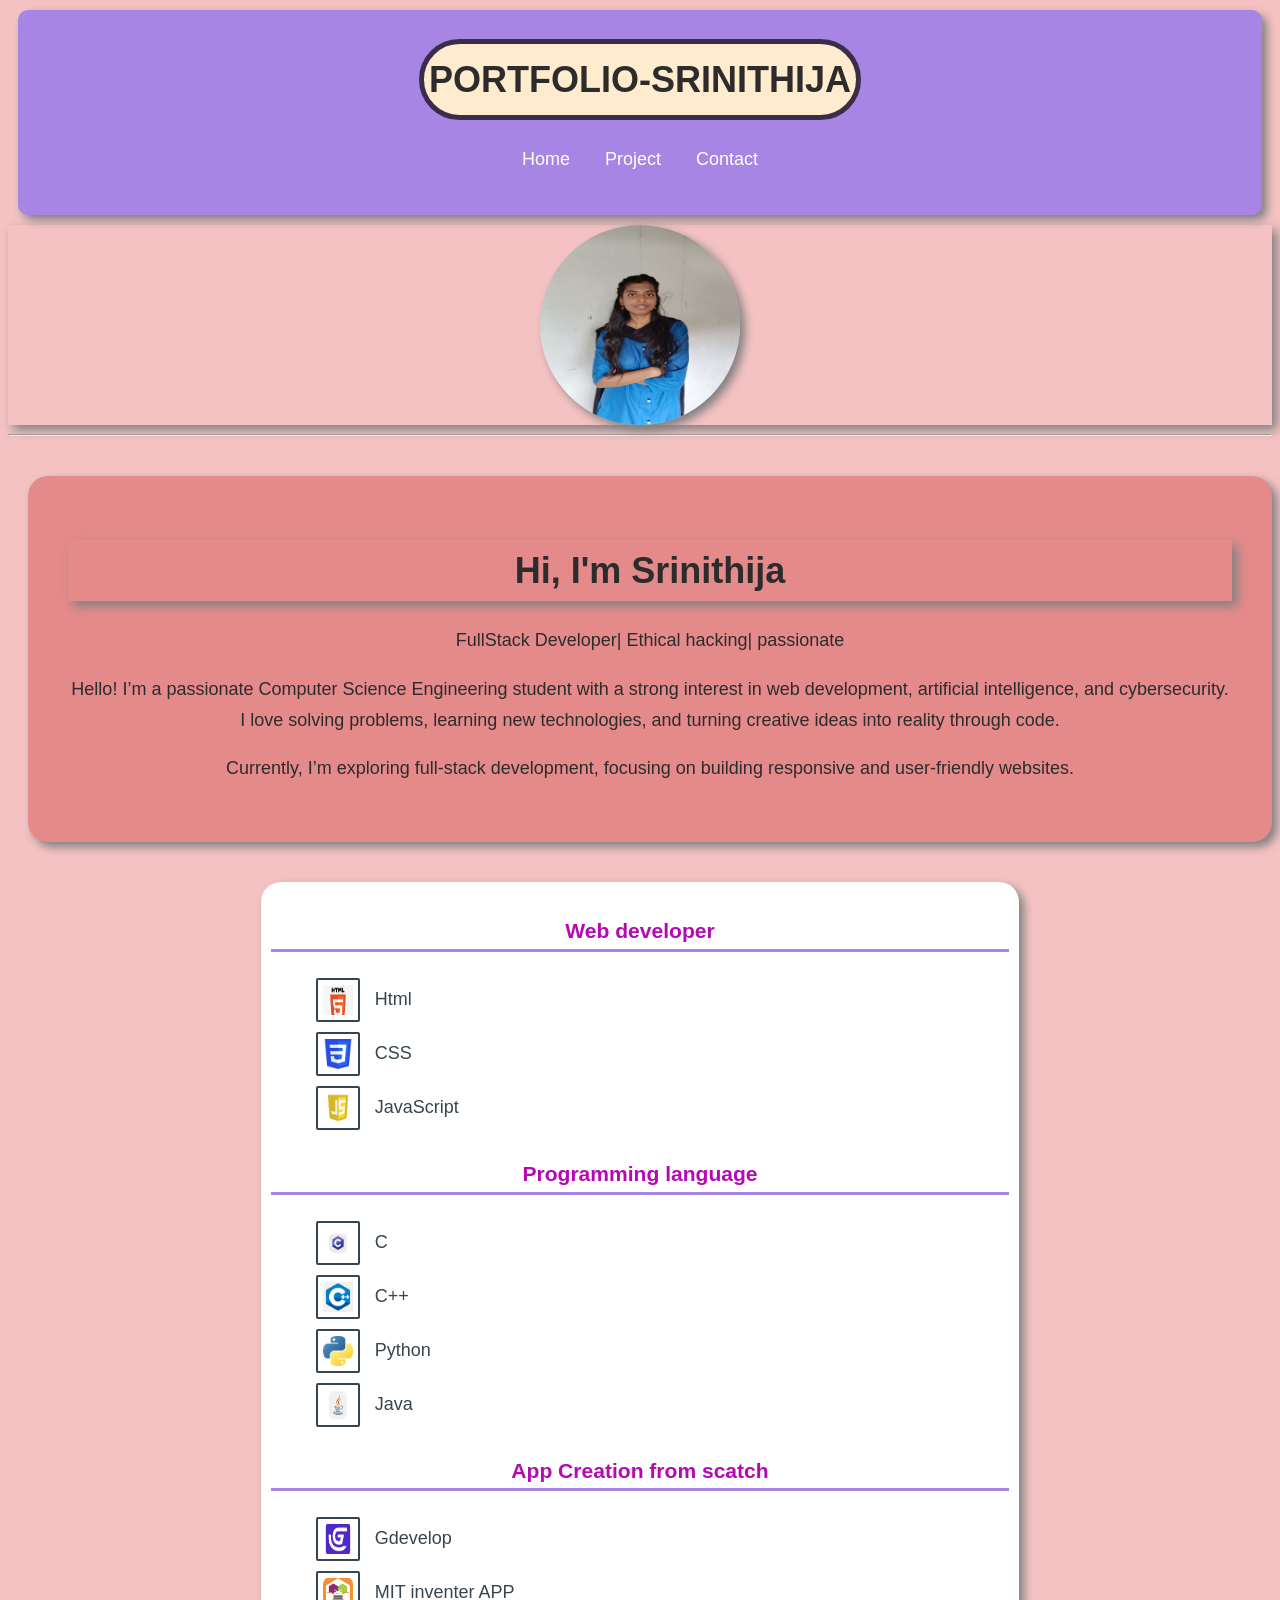
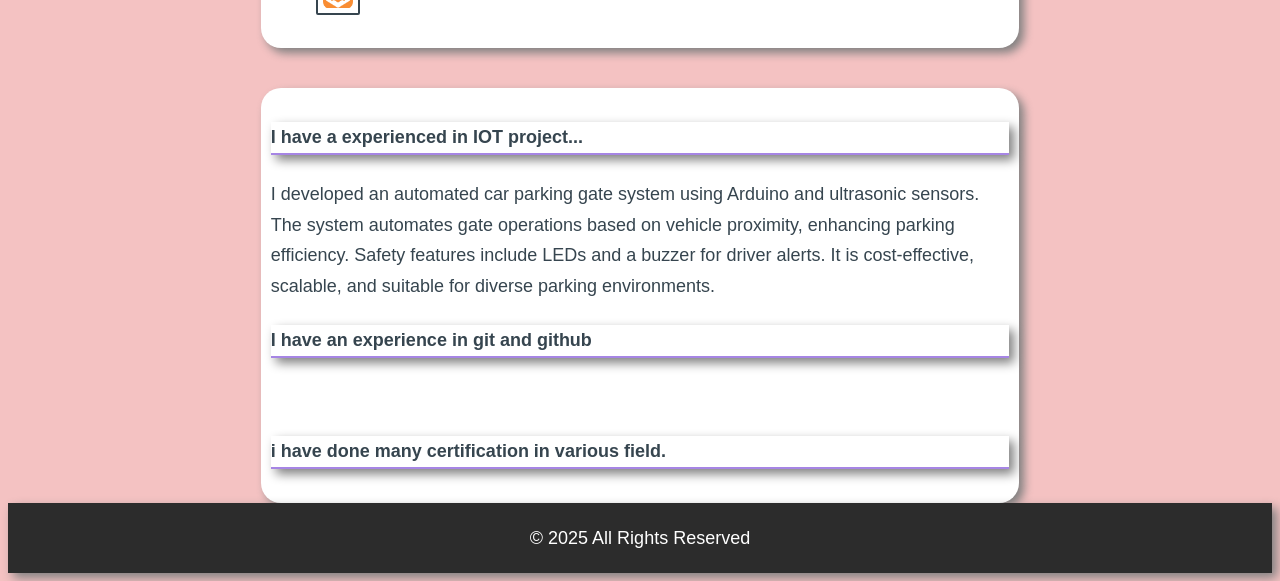
<file: portfolio1/index.html>
<!DOCTYPE html>
<html>
<head>
    <title>Portfolio</title>
    <link rel="icon" href="image/logo.jpg">
    <link rel="stylesheet" href="style.css">
</head>
<body>
    <header>
    <div class ="headcont">
        <h1 class="head">PORTFOLIO-SRINITHIJA</h1>
        <nav>
                <a href="index.html">Home</a>
                <a href="project.html" >Project</a>
                <a href="contact.html">Contact</a>   
            
        </nav>
       
    </div>
    </header>
    <div class="image">
     <img src="image/sri.jpg" class="img">
    </div>
    <hr>
    <div class ="personal">
        <h1 style="box-shadow: 5px 5px 10px gray;"> Hi, I'm Srinithija  </h1>
        <p>FullStack Developer| Ethical hacking| passionate</p>

  <p>Hello! I’m a passionate Computer Science Engineering student with a strong interest in web development, artificial intelligence, and cybersecurity. I love solving problems, learning new technologies, and turning creative ideas into reality through code.</p>
  <p>Currently, I’m exploring full-stack development, focusing on building responsive and user-friendly websites.</p>

    </div>
   <section id="skill">
    <h3>Web developer</h3>
    
    <ul>
        <li><img src="image/html.png" alt="Html logo" >Html</li>
        <li><img src="image/css.png" alt="CSS logo" >CSS</li>
        <li><img src="image/js.png" alt="JavaScript logo">JavaScript</li>
    </ul>


    <h3>Programming language</h3>
    <ul>
        <li><img src="image/c.png" alt="C logo">C</li>
        <li><img src="image/c++.png" alt="C++ logo">C++</li>
        <li><img src="image/python.jpg" alt="Python logo">Python</li>
        <li><img src="image/java.jpg" alt="Java logo" >Java</li>
    </ul>

    <h3>App Creation from scatch</h3>
    <ul>
        <li><img src="image/gdevelop.jpg" alt="Gdevelop logo" >Gdevelop</li>
        <li><img src="image/mit inventer.png" alt="Mit inventer logo" >MIT inventer APP</li>
    </ul>
    </section>

    <section class="extra">
    <h4> I have a experienced in IOT project...</h4>
    <p> I developed an automated car parking gate system using Arduino and ultrasonic sensors. The system automates gate operations based on vehicle proximity, enhancing parking efficiency. Safety features include LEDs and a buzzer for driver alerts. It is cost-effective, scalable, and suitable for diverse parking environments.
</p>

        <h4>
            I have an experience in git and github
        </h4><br>
        <h4>
             i have done many certification in various field.
        </h4>
    </section>
 <footer>
    <p>&copy; 2025 All Rights Reserved</p>
 </footer>  

</body>
</html>
</file>
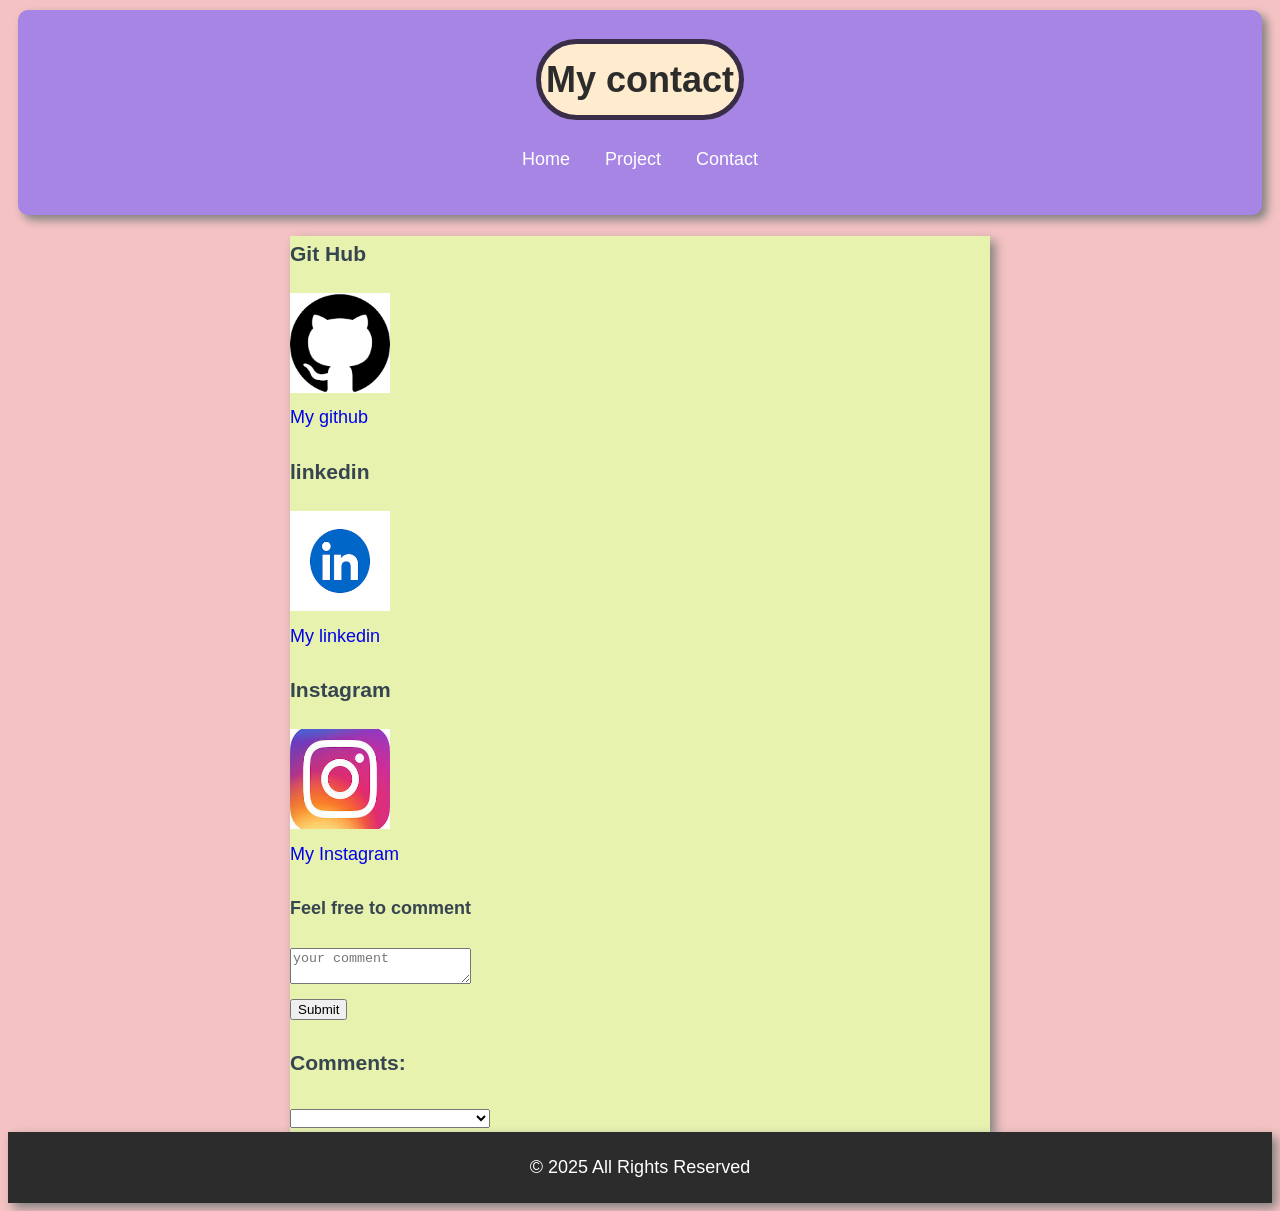
<file: portfolio1/contact.html>
<!DOCTYPE html>
<html lang="en">
<head>
    <meta charset="UTF-8">
    <meta name="viewport" content="width=device-width, initial-scale=1.0">
    <title>Contact</title>
    <link rel="icon" href="image/contact icon.png">
    <link rel="stylesheet" href="style.css">
</head>
<body>
    <header>
    <div class ="headcont">
       
    <h1 class="head">
        My contact 
    </h1>
    <nav>
        <a href="index.html">Home</a>
        <a href="project.html" >Project</a>
        <a href="contact.html">Contact</a>   
    
</nav>
    </div >
    </header>


    <div class="contact1">
        <h3>Git Hub</h3>
        <img src="image/github.png" style="height:100px; width: 100px;">
        <br>
        <a class="link" href="https://github.com/Srinithija/gittutorial.git" style="text-decoration: none;" target="_blank">My github</a>
       <h3>linkedin</h3>
        <img src="image/linkedin.png" style="height:100px; width: 100px;">
        <br>
        <a class="link" href="https://www.linkedin.com/in/srinithija-sivakumar-542033295?utm_source=share&utm_campaign=share_via&utm_content=profile&utm_medium=android_app" target="_blank" style="text-decoration: none;">My linkedin</a>
        <h3>Instagram</h3>
        <img src="image/ig.jpg" style="height:100px; width: 100px;">
        <br>
        <a class="link" href="https://www.instagram.com/sri_" target="_blank" style="text-decoration: none;">My Instagram</a>
        
        

       <div class="comment">
       <h4>Feel free to comment</h4>
       <textarea id="textareac" placeholder="your comment"></textarea>
       <br>
       <button id="submitc" onclick="com()">Submit</button>
       <h3>Comments:</h3>
       <select id="drop" style="width: 200px;"></select>
       <br>

       </div>
   </div>
  
    <script src="script.js"></script>
    <footer>
        <p>&copy; 2025 All Rights Reserved</p>
     </footer>
</body>
</html>
</file>
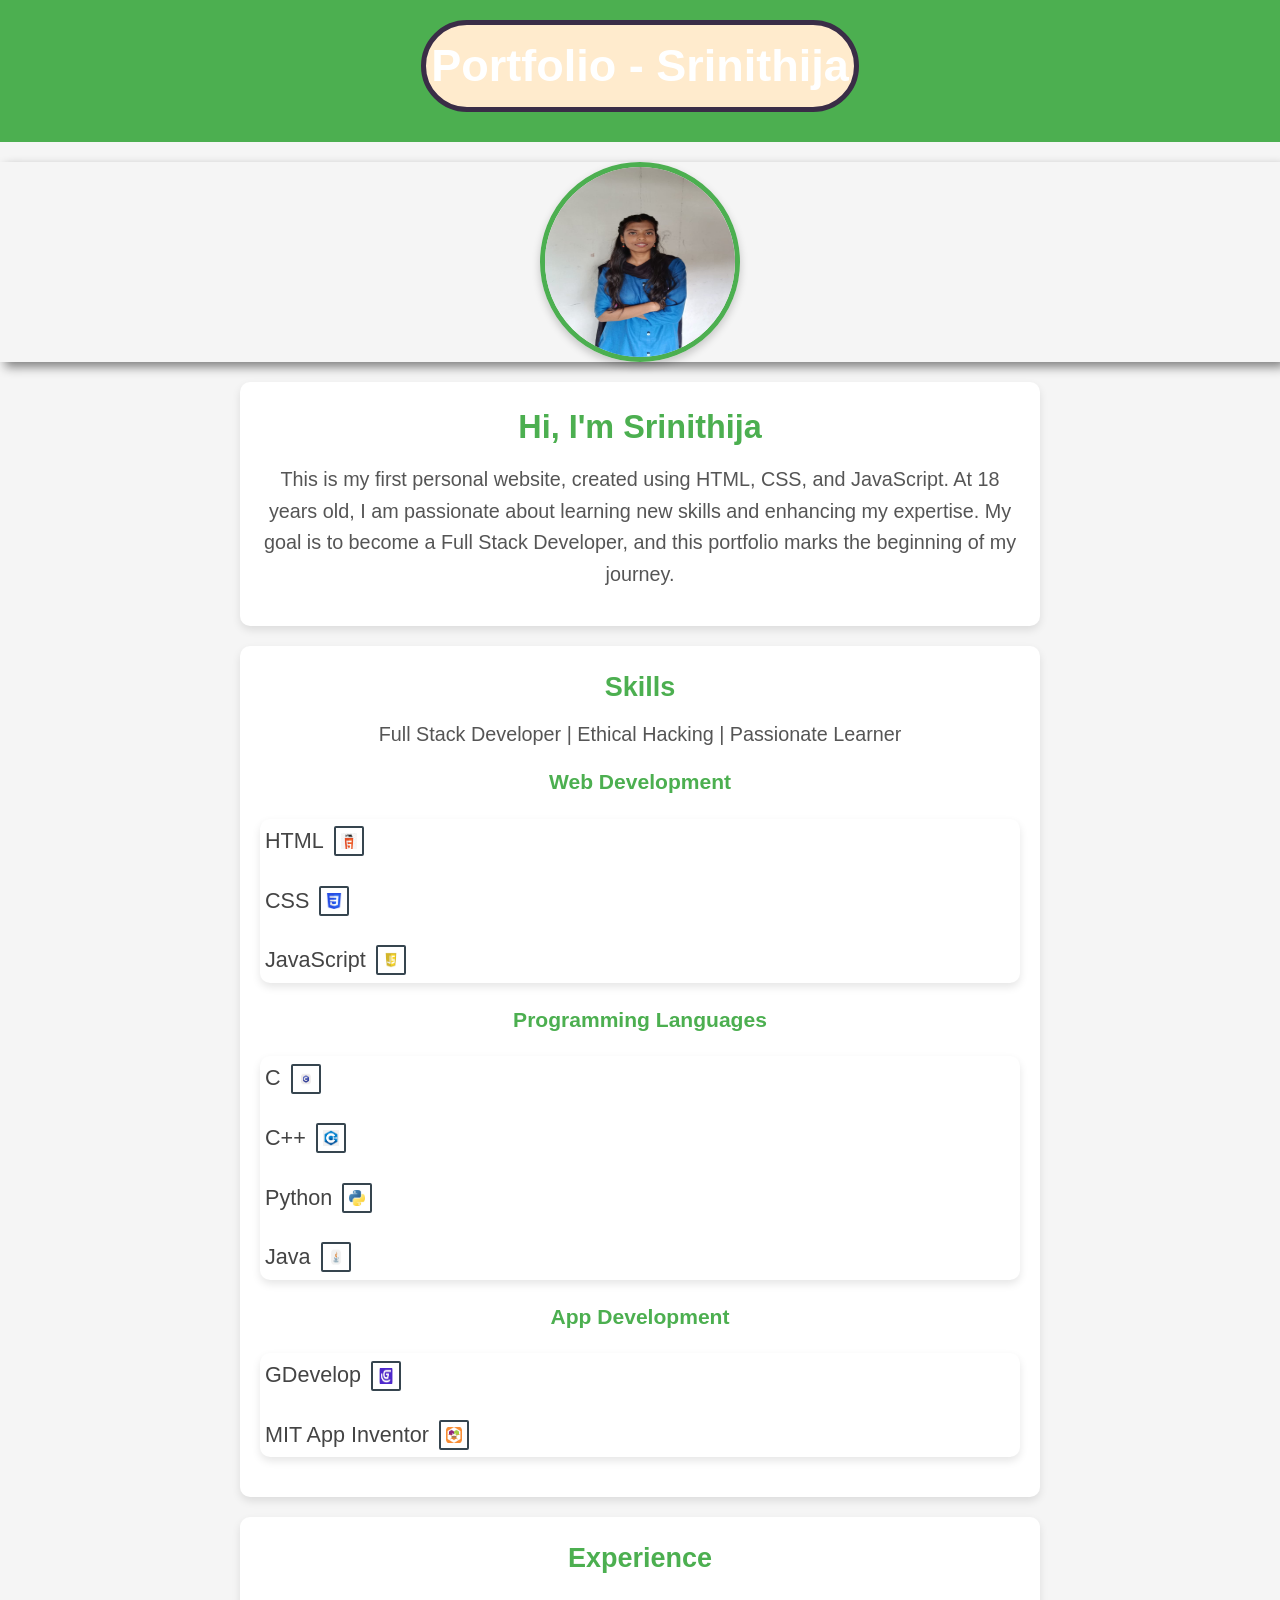
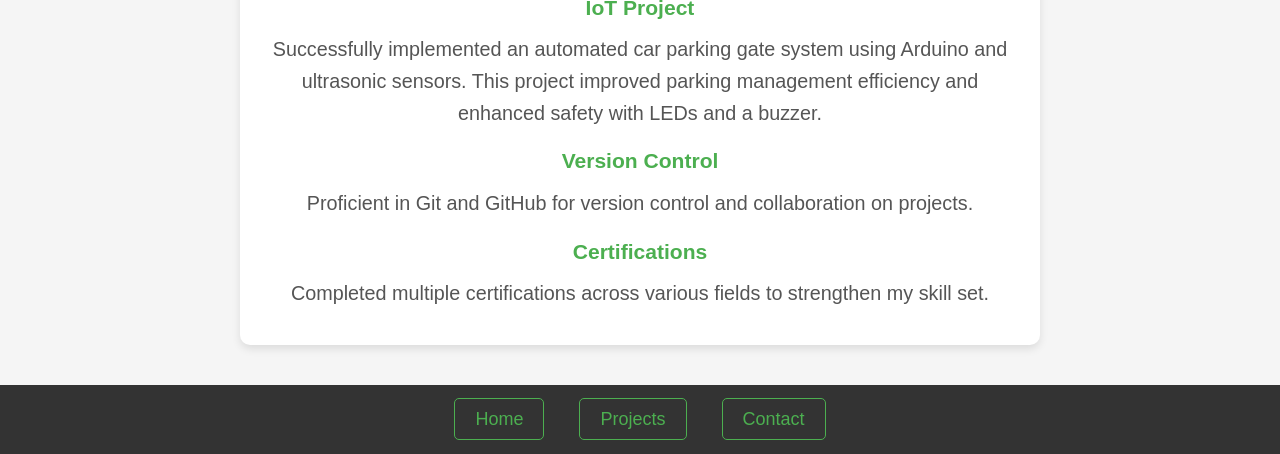
<file: portfolio1/index1.html>
<!DOCTYPE html>
<html lang="en">
<head>
    <meta charset="UTF-8">
    <meta name="viewport" content="width=device-width, initial-scale=1.0">
    <title>Portfolio - Srinithija</title>
    <link rel="icon" href="image/logo.jpg">
    <link rel="stylesheet" href="style.css">
</head>
<body>
    <div class="headcont">
        <h1 class="head">Portfolio - Srinithija</h1>
    </div>

    <div class="image">
        <img src="image/sri.jpg" class="img" alt="Profile Picture">
    </div>

    <div class="personal">
        <h1>Hi, I'm Srinithija</h1>
        <p>
            This is my first personal website, created using HTML, CSS, and JavaScript. 
            At 18 years old, I am passionate about learning new skills and enhancing my expertise. 
            My goal is to become a Full Stack Developer, and this portfolio marks the beginning of my journey.
        </p>
    </div>

    <div class="personal">
        <h2>Skills</h2>
        <p>Full Stack Developer | Ethical Hacking | Passionate Learner</p>
        <h3>Web Development</h3>
        <ul>
            <li>HTML <img src="image/html.png" alt="HTML"></li>
            <li>CSS <img src="image/css.png" alt="CSS"></li>
            <li>JavaScript <img src="image/js.png" alt="JavaScript"></li>
        </ul>
        <h3>Programming Languages</h3>
        <ul>
            <li>C <img src="image/c.png" alt="C"></li>
            <li>C++ <img src="image/c++.png" alt="C++"></li>
            <li>Python <img src="image/python.jpg" alt="Python"></li>
            <li>Java <img src="image/java.jpg" alt="Java"></li>
        </ul>
        <h3>App Development</h3>
        <ul>
            <li>GDevelop <img src="image/gdevelop.jpg" alt="GDevelop"></li>
            <li>MIT App Inventor <img src="image/mit inventer.png" alt="MIT App Inventor"></li>
        </ul>
    </div>

    <div class="personal">
        <h2>Experience</h2>
        <h3>IoT Project</h3>
        <p>
            Successfully implemented an automated car parking gate system using Arduino 
            and ultrasonic sensors. This project improved parking management efficiency 
            and enhanced safety with LEDs and a buzzer.
        </p>
        <h3>Version Control</h3>
        <p>
            Proficient in Git and GitHub for version control and collaboration on projects.
        </p>
        <h3>Certifications</h3>
        <p>
            Completed multiple certifications across various fields to strengthen my skill set.
        </p>
    </div>

    <div class="bottom">
        <a href="index.html">Home</a>
        <a href="project.html">Projects</a>
        <a href="contact.html">Contact</a>
    </div>
    <style>
        /* General Reset */
* {
    margin: 0;
    padding: 0;
    box-sizing: border-box;
}

body {
    font-family: 'Arial', sans-serif;
    background-color: #f5f5f5; /* Light gray for a professional look */
    color: #333; /* Dark gray text for readability */
    line-height: 1.6;
}

/* Header Section */
.headcont {
    background-color: #4caf50; /* Professional green tone */
    color: white;
    text-align: center;
    padding: 20px;
}

.head {
    font-size: 2.5em;
    font-weight: bold;
    margin-bottom: 10px;
}

/* Profile Image */
.image {
    text-align: center;
    margin: 20px 0;
}

.img {
    border-radius: 50%; /* Circular Image */
    border: 5px solid #4caf50; /* Matches header for consistency */
    width: 200px;
    height: 200px;
    box-shadow: 0 4px 8px rgba(0, 0, 0, 0.2);
}

/* Section Styling */
.personal, ul {
    background: white;
    border-radius: 10px;
    padding: 20px;
    margin: 20px auto;
    max-width: 800px;
    box-shadow: 0 4px 8px rgba(0, 0, 0, 0.1);
}

.personal h1 {
    font-size: 1.8em;
    color: #4caf50;
    text-align: center;
    margin-bottom: 10px;
}

.personal p {
    text-align: center;
    font-size: 1.1em;
    color: #555;
}

ul {
    list-style: none;
    padding: 0;
    color: #444;
}

ul li {
    display: flex;
    align-items: center;
    font-size: 1.2em;
    margin-bottom: 15px;
}

ul li img {
    margin-left: 10px;
    height: 30px;
    width: 30px;
    vertical-align: middle;
}

/* Bottom Navigation */
.bottom {
    text-align: center;
    margin-top: 40px;
    padding: 20px;
    background-color: #333;
    color: white;
}

.bottom a {
    text-decoration: none;
    margin: 0 15px;
    color: #4caf50;
    padding: 10px 20px;
    border: 1px solid #4caf50;
    border-radius: 5px;
    transition: all 0.3s ease;
}

.bottom a:hover {
    background-color: #4caf50;
    color: white;
}

/* Subheading and Content Styling */
h2, h3, h4 {
    color: #4caf50;
    margin-bottom: 10px;
}

p {
    margin-bottom: 15px;
}

    </style>
</body>
</html>
</file>
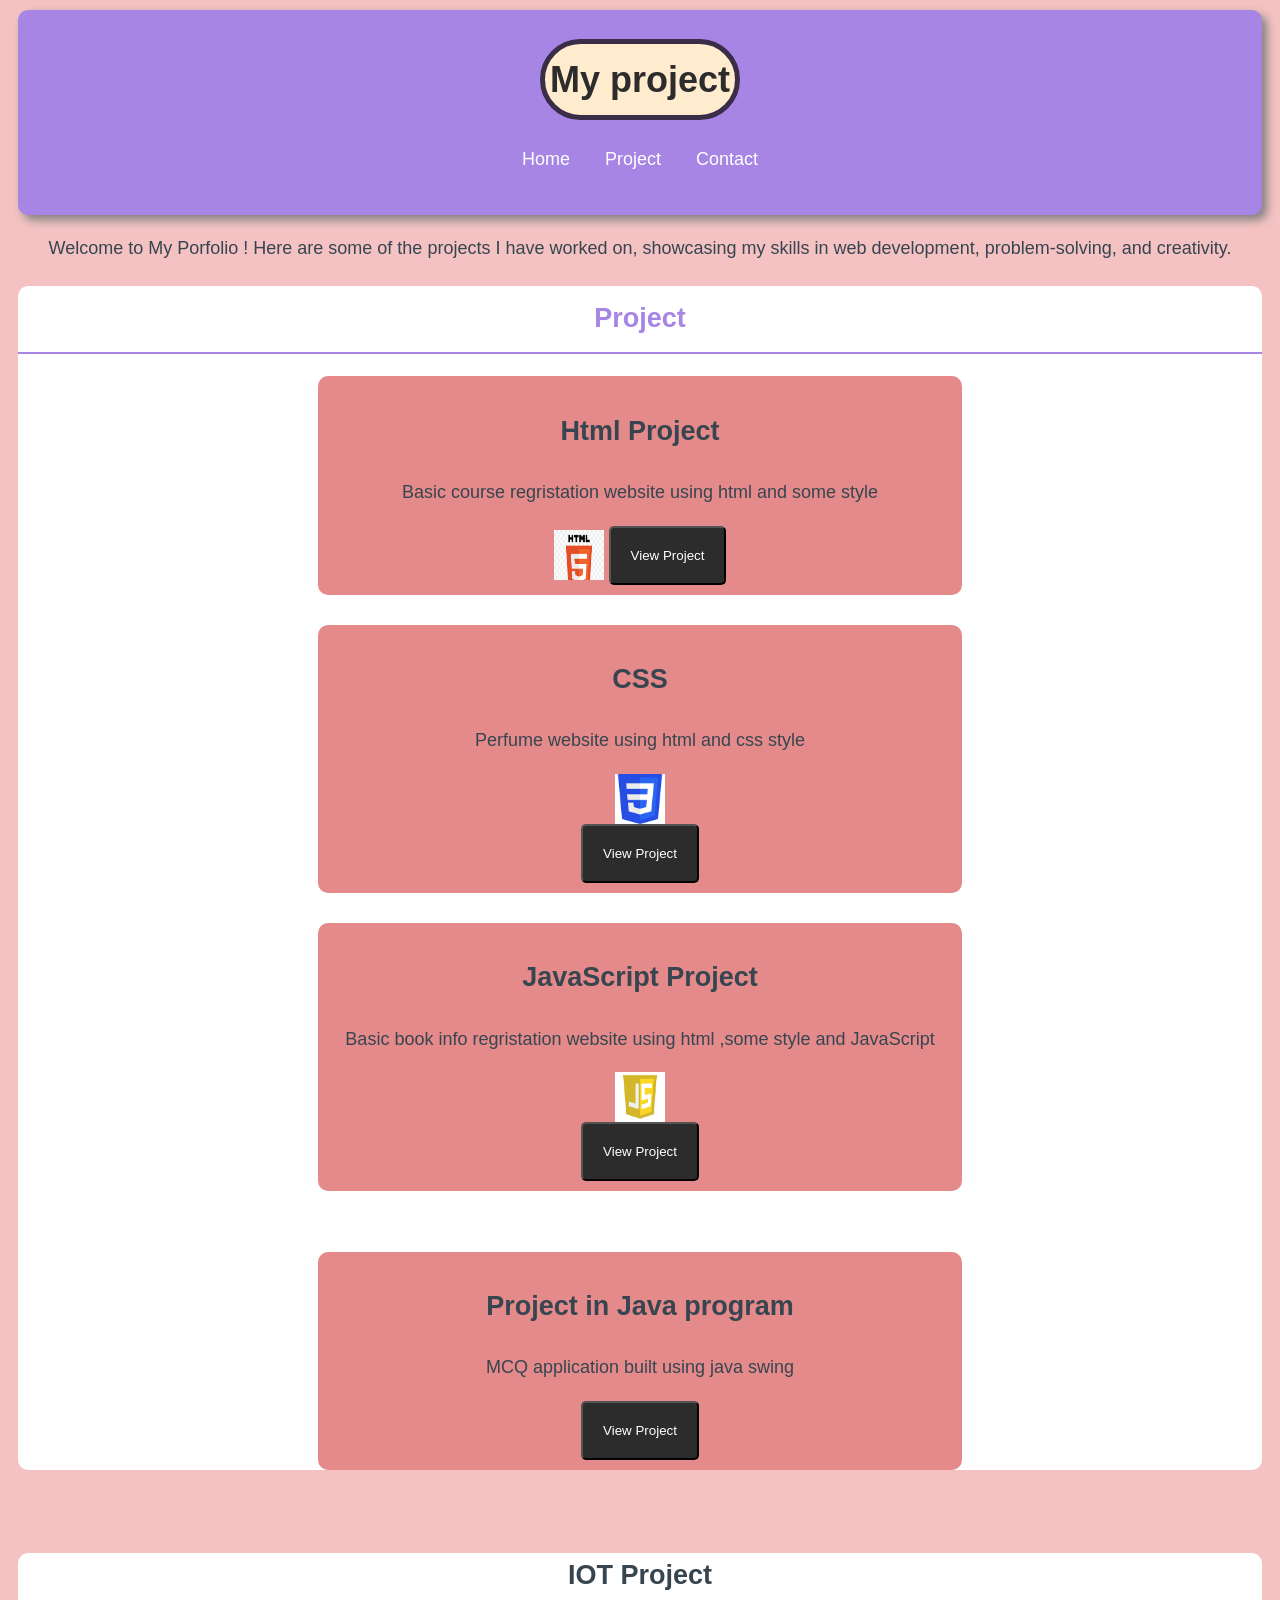
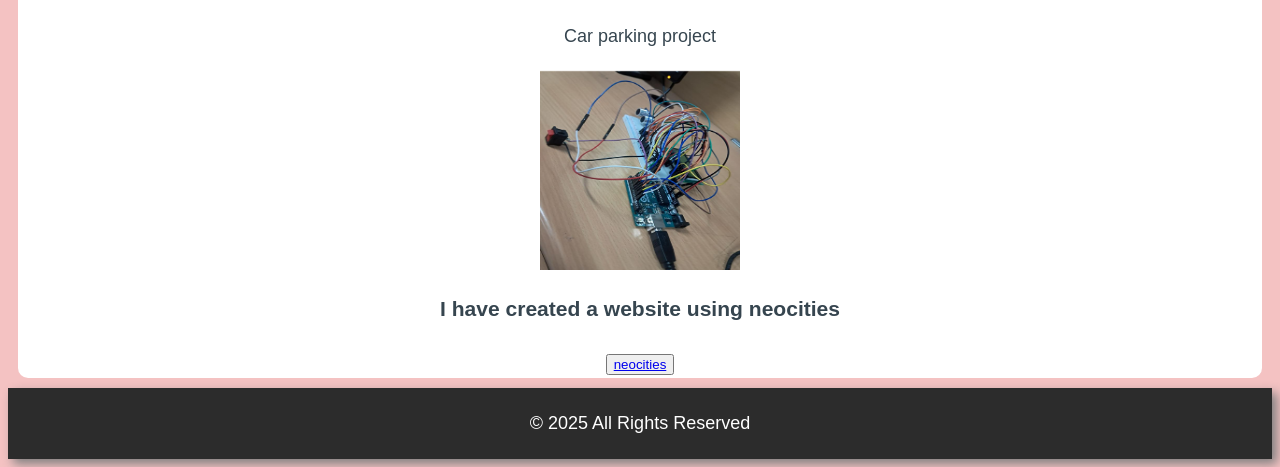
<file: portfolio1/project.html>
<!DOCTYPE html>
<html lang="en">
<head>
    <meta charset="UTF-8">
    <meta name="viewport" content="width=device-width, initial-scale=1.0">
    <title>My project </title>
    <link rel="icon" href="image/project icon.png">
    <link rel="stylesheet" href="style.css">

</head>
<body>
    <header>
    <div class ="headcont">
    <h1 class="head">My project </h1>
    <nav>
        <a href="index.html">Home</a>
        <a href="project.html" >Project</a>
        <a href="contact.html">Contact</a>   
    
</nav>
    </div>
    </header>
    <section>
        <center>
        <p >Welcome to My Porfolio ! Here are some of the projects I have worked on, showcasing my skills in web development, problem-solving, and creativity.</p>
        </center>
    </section>
    <section class="project">
        <h1>Project</h1>
        <div class="pro">
    <h2>Html Project</h2>
    <p> Basic course regristation website using html and some style</p>
    <img src="image/html.png" style="vertical-align: middle; height:50px; width:50px;">
   <button class="btn"><a class ="link" href="https://github.com/Srinithija/projectonhtml.git"  target="_blank"></a>View Project</button> 
    </div>
    <div class="pro">
    <h2> CSS </h2>
    <p> Perfume website using html and css style</p>
    <img src="image/css.png" style="vertical-align: middle; height:50px; width:50px;">
    <br>
   <button class="btn"><a class ="link" href="https://github.com/Srinithija/css-project.git"  target="_blank"></a>View Project</button> 
   </div>
   <div class="pro">
    <h2> JavaScript Project</h2>
    <p> Basic book info  regristation website using html ,some style and JavaScript</p>
    <img src="image/js.png" style="vertical-align: middle; height:50px; width:50px;">
    <br>
    <button class="btn"><a class ="link" href="https://github.com/Srinithija/web-development.git" target="_blank"></a>View Project</button>
    </div>
    <br>
    <div class="pro">
    <h2>Project in Java program</h2>
    <p>MCQ application built using java swing</p>
<button class="btn"><a class ="link" href="https://github.com/Srinithija/swing_java.git" target="_blank"></a>View Project</button>
</div>
   </section>

    <br>
    <div class="project">
    <h2>IOT Project</h2>
    <p>Car parking project</p>
    <img src="image/iot.png"style="vertical-align: middle; height:200px; width:200px;" >
    <br>
    <h3>I have created a website using neocities</h3>
    <button><a href="https://srinithija06.neocities.org/event/event" target="_blank">neocities</a></button>
    </div>
    <footer>
        <p>&copy; 2025 All Rights Reserved</p>
     </footer>
</body>
</html>
</file>
<file: portfolio1/style.css>
body{
    background-color: #F4C2C2; 
  color: #36454F; /* Charcoal */
  font-family: Arial, Helvetica, sans-serif;
  font-size: large;
  line-height: 1.7;
  
  
}
header{
    background-color: #a685e4; 
    color: #2C2C2C;
    margin: 10px;
    border-radius: 10px;
    padding-top: 5px;
    padding-bottom: 40px;
    text-align: center;
    box-shadow: 5px 5px 10px gray;
    
    
}
nav a{
    text-decoration: none;
    padding:15px;
    color:white;
}
nav a:hover{
    background-color: white;
    color: #a685e4;
    border-radius: 50px;
}
.head{
    display: inline-block;
    border:solid rgb(58, 45, 71) 5px;
    border-radius: 100px;
    background-color:blanchedalmond;
    padding: 5px;
      
}
.headcont{
   
    justify-content: center;
}
.personal{
    background-color: #e58a8a; /* White */
  color: #2C2C2C;
  text-align: center;
  padding:40px ;
  margin-top: 40px;
    border-radius: 20px;
    margin-left: 20px;
    margin-left: 20px;
    box-shadow: 5px 5px 10px gray;
    
}
#skill{
    background: white;
    margin-left:20%;
    margin-right: 20%;
    padding: 10px;
    margin-top: 40px;
    border-radius: 20px;
    box-shadow: 5px 5px 10px gray;
}
.extra{
    background: white;
    margin-left:20%;
    margin-right: 20%;
    padding: 10px;
    margin-top: 40px;
    border-radius: 20px;
    box-shadow: 5px 5px 10px gray;
}
.extra h4{
    border-bottom: #a685e4 solid 2px;
    box-shadow: 5px 5px 10px gray;
}
#skill h3{
    color: rgb(180, 9, 180);
    text-align: center;
    border-bottom: #a685e4 solid 3px;
}
ul li{
    list-style: none;
    padding: 5px;
}
li img{
    vertical-align: middle;
     height:30px;
      width:30px;
      border-radius: 2px;
      border: #36454F solid 2px;
      padding: 5px;
      margin-right: 15px;
}
.image{
    display: flex;
    justify-content: center;   
    box-shadow: 5px 5px 10px gray;
}
.img{
    height: 200px;
    width:200px;
    border-radius: 100%;
    box-shadow: 5px 5px 10px gray;
}

.project{
    background-color:white;
    border-radius: 10px;
    margin: 10px;
    text-align: center;
}
.project h1{
    color: #a685e4;
    border-bottom: #a685e4 solid 2px;
    text-align: center;
    padding: 10px;


}
.pro{
    background-color:#e58a8a;
    margin: 0px 300px;
    border-radius: 10px;
    padding: 10px;
    margin-bottom: 30px;
    text-align: center;
}
.bth a{
    text-decoration: none;
}
.btn{
    border-radius: 5px;
    background-color: #2C2C2C;
    color: white;
    padding: 20px;
}
.btn:hover{
    background-color: #a685e4;
    color: black;
}

.contact1{
    background-color: rgb(231, 242, 175);
    justify-items: center;
    max-width: 700px;
    margin: auto;
    box-shadow: 5px 5px 10px gray;
} 

footer{
    background-color: #2C2C2C;
    color: white;
    text-align: center;
    padding:2px;
    box-shadow: 5px 5px 10px gray;
}
</file>
